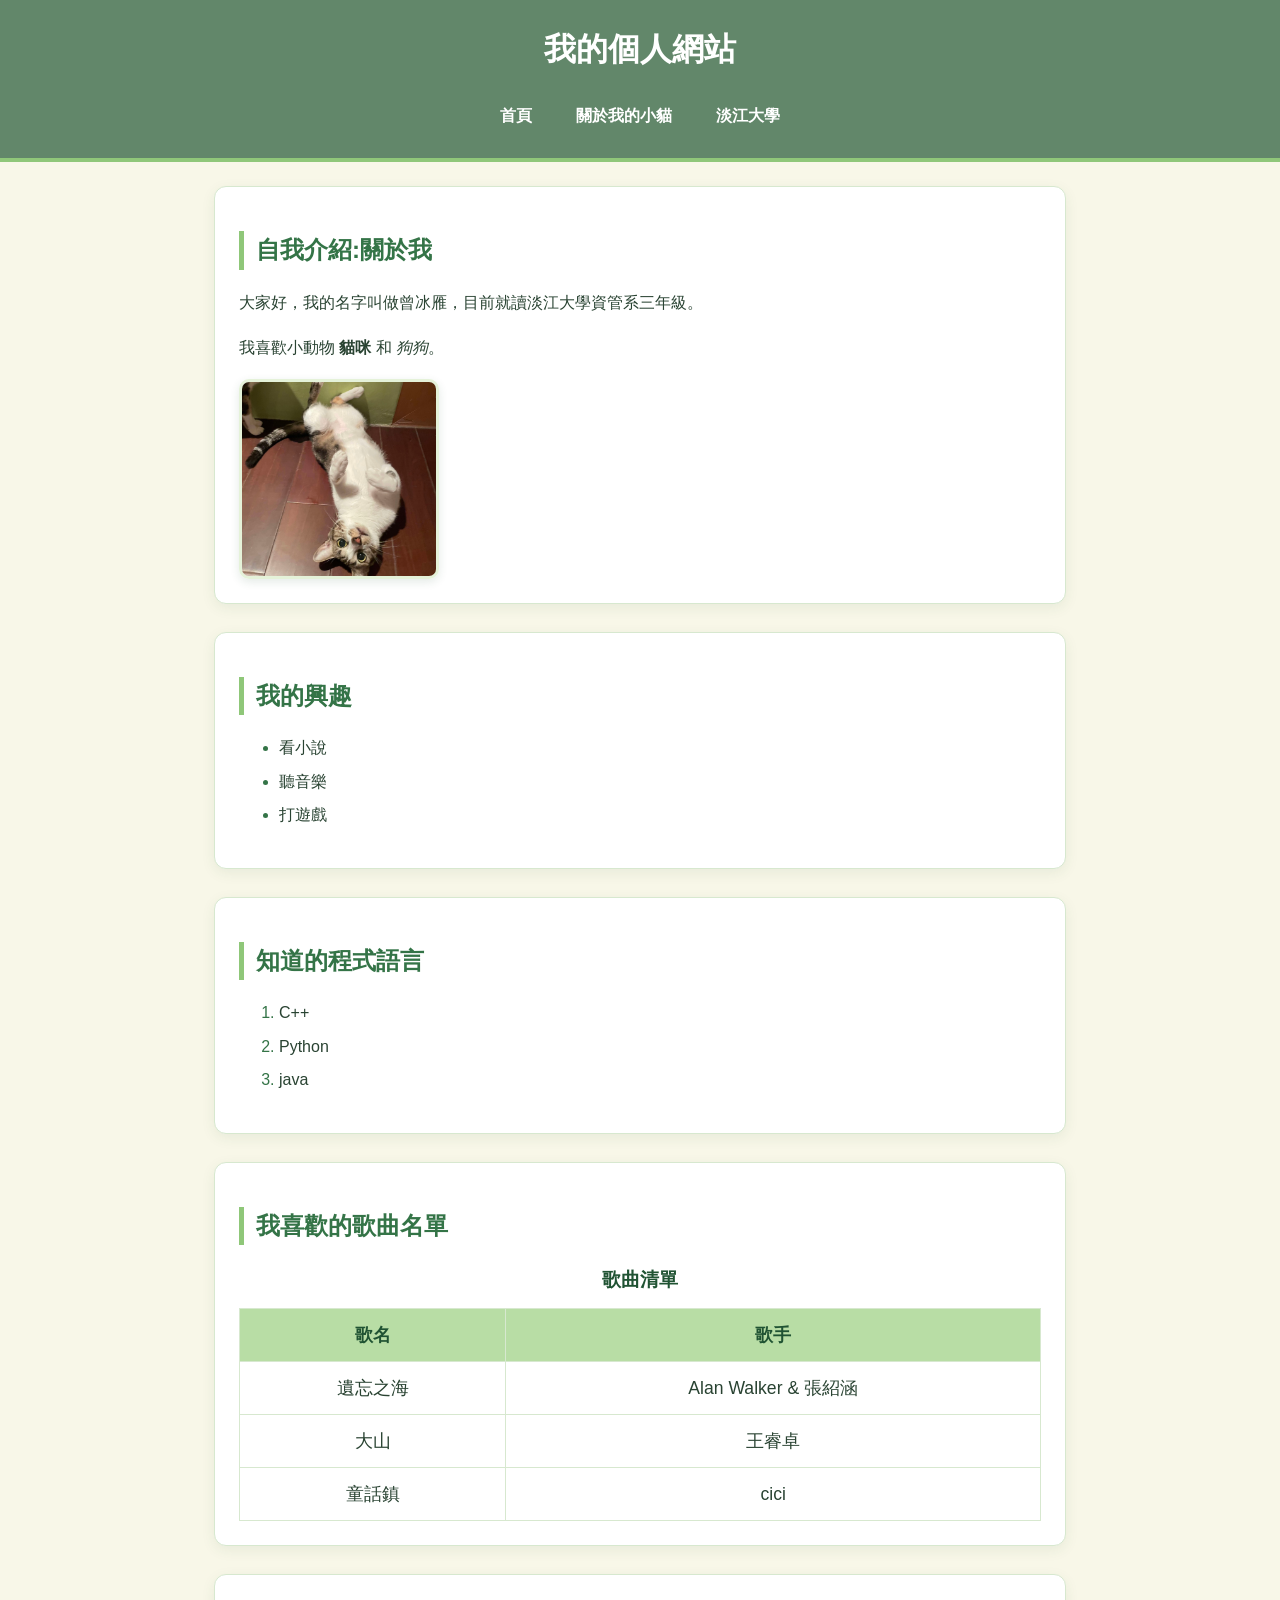
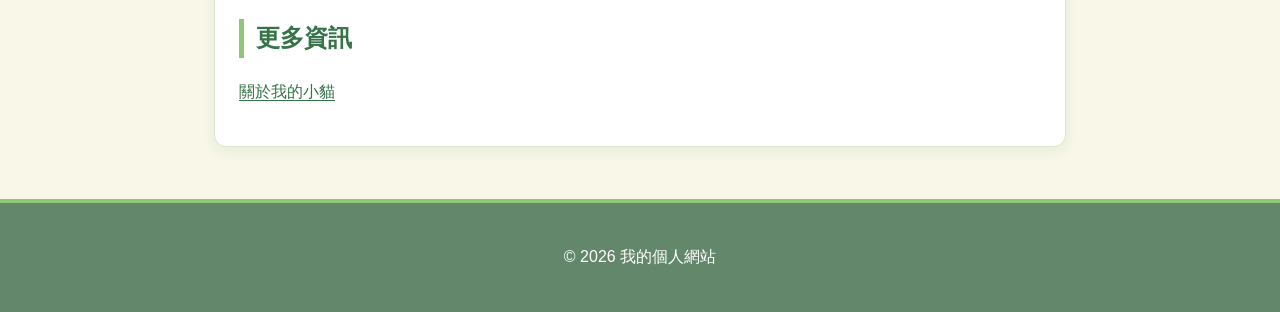
<file: Week02/index.html>
<!DOCTYPE html>
<html lang="zh-Hant">

<head>
  <!-- 設定文字編碼，避免中文顯示亂碼 -->
  <meta charset="UTF-8">

  <!-- 讓網頁能適應手機與不同螢幕尺寸 -->
  <meta name="viewport" content="width=device-width, initial-scale=1.0">

  <!-- 設定瀏覽器分頁標題 -->
  <title>曾冰雁的個人網站</title>

  <link rel="stylesheet" href="style.css">
</head>

<body>
  <!-- header：網頁的頁首區域 -->
  <header>
    <!-- h1：網頁最主要的標題 -->
    <h1>我的個人網站</h1>

    <!-- nav：放置網頁導覽連結 -->
    <nav>
      <!-- 連結到目前的首頁 -->
      <a href="index.html">首頁</a>

      <!-- 連結到同一個資料夾中的 about.html -->
      <a href="about.html">關於我的小貓</a>

      <!-- 連結到外部網站 -->
      <!-- target="_blank" 代表在新分頁開啟 -->
      <a
        href="https://www.tku.edu.tw/"
        target="_blank"
        rel="noreferrer"
      >
        淡江大學
      </a>
    </nav>
  </header>

  <!-- main：網頁的主要內容 -->
  <main>

    <!-- section：自我介紹區域 -->
    <section>
      <h2>自我介紹:關於我</h2>

      <!-- p：建立段落 -->
      <p>
        大家好，我的名字叫做曾冰雁，目前就讀淡江大學資管系三年級。
      </p>

      <!-- strong：表示重要或需要強調的文字 -->
      <!-- em：表示語氣上的強調文字 -->
      <p>
        我喜歡小動物
        <strong>貓咪</strong>
        和
        <em>狗狗</em>。
      </p>
      <div class="card">
      <!-- 插入圖片 -->
      <!-- src：圖片檔案的位置 -->
      <!-- alt：圖片無法顯示時的替代文字 -->
      <!-- width：設定圖片寬度 -->
      <img
        src="images/cat.jpg"
        alt="我的貓貓照片"
        width="200"
      >
      </div>
    </section>

    <!-- section：興趣清單區域 -->
    <section>
      <h2>我的興趣</h2>

      <!-- ul：建立無序清單 -->
      <ul>
        <!-- li：清單中的一個項目 -->
        <li>看小說</li>
        <li>聽音樂</li>
        <li>打遊戲</li>
      </ul>
    </section>

    <!-- section：學習步驟區域 -->
    <section>
      <h2>知道的程式語言</h2>

      <!-- ol：建立有順序的清單 -->
      <ol>
        <li>C++</li>
        <li>Python</li>
        <li>java</li>
      </ol>
    </section>

    <!-- section：課程表格區域 -->
    <section>
      <h2>我喜歡的歌曲名單</h2>
    <div class="table-wrapper">
      <!-- table：建立表格 -->
      <table>
        <!-- caption：設定表格標題 -->
        <caption>歌曲清單</caption>

        <!-- thead：表格的標題區域 -->
        <thead>
          <tr>
            <!-- th：表格標題欄位 -->
            <th scope="col">歌名</th>
            <th scope="col">歌手</th>
          </tr>
        </thead>

        <!-- tbody：表格的資料內容區域 -->
        <tbody>
          <!-- tr：建立一列表格資料 -->
          <tr>
            <!-- td：一般資料欄位 -->
            <td>遺忘之海</td>
            <td>Alan Walker & 張紹涵</td>
          </tr>

          <tr>
            <td>大山</td>
            <td>王睿卓</td>
          </tr>

          <tr>
            <td>童話鎮</td>
            <td>cici</td>
          </tr>
        </tbody>
      </table>
    </div>
    </section>

    <!-- div：一般區塊容器，本身沒有特殊語意 -->
    <div>
      <h2>更多資訊</h2>

      <!-- 連結到 about.html -->
      <p>
        <a href="about.html">關於我的小貓</a>
      </p>
    </div>
  </main>

  <!-- footer：網頁的頁尾區域 -->
  <footer>
    <p>© 2026 我的個人網站</p>
  </footer>
</body>

</html>
</file>
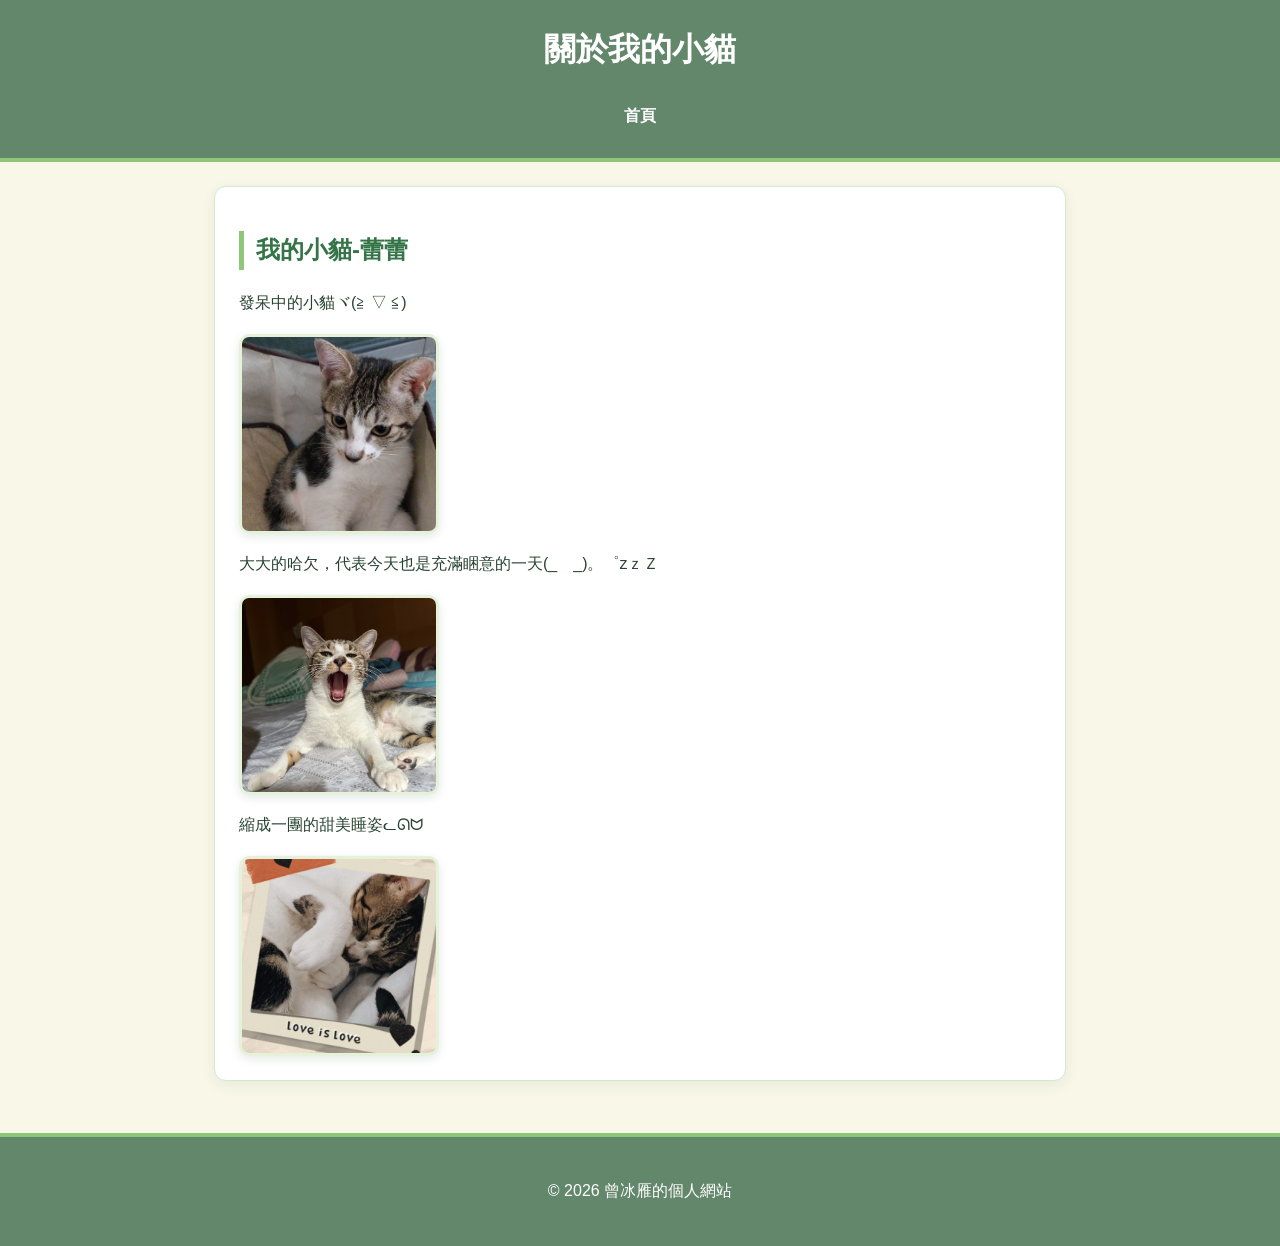
<file: Week02/about.html>
<!DOCTYPE html>
<html lang="zh-Hant">

<head>
  <meta charset="UTF-8">
  <meta name="viewport" content="width=device-width, initial-scale=1.0">
  <title>關於我 - 我的小貓</title>
  <link rel="stylesheet" href="style.css">
</head>

<body>
  <header>
    <h1>關於我的小貓</h1>
    <nav>
      <a href="index.html">首頁</a>
    </nav>
  </header>

  <main>
    <section>
      <h2>我的小貓-蕾蕾</h2>
      <p>發呆中的小貓ヾ(≧ ▽ ≦)ゝ</p>
    <img
        src="images/cat1.jpg"
        alt="蕾蕾小時候的照片"
        width="200"
      >
      <p>大大的哈欠，代表今天也是充滿睏意的一天(_　_)。゜zｚＺ</p>
    <img
        src="images/cat2.jpg"
        alt="蕾蕾打哈欠的可愛照片"
        width="200"
      >
    <p>縮成一團的甜美睡姿ᓚᘏᗢ</p>
    <img
        src="images/cat3.jpg"
        alt="蕾蕾睡覺的可愛照片"
        width="200"
      >
    </section>
  </main>

  <!-- footer：頁尾 -->
  <footer>
    <p>© 2026 曾冰雁的個人網站</p>
  </footer>
</body>

</html>
</file>
<file: Week02/style.css>
* {
  box-sizing: border-box;
}

/* 設定整個網頁的基本文字與背景 */
body {
  font-family: Arial, sans-serif;
  background-color: #F8F7E8;
  color: #294332;
  line-height: 1.6;
  margin: 0;
}

/* 設定頁首與頁尾 */
header,
footer {
  background-color: #62876A;
  color: #FFFFFF;
  padding: 24px;
  text-align: center;
}

header {
  border-bottom: 4px solid #8FC779;
}

header h1 {
  color: #FFFFFF;
}

footer {
  border-top: 4px solid #8FC779;
}

footer p {
  color: #FFFFFF;
}

/* 設定導覽列 */
nav {
  display: flex;
  justify-content: center;
  align-items: center;
  flex-wrap: wrap;
  gap: 12px 24px;
}

/* 設定導覽列中的連結 */
nav a {
  color: #FFFFFF;
  text-decoration: none;
  font-weight: bold;
  padding: 6px 10px;
  border-radius: 6px;
  transition: background-color 0.2s ease, color 0.2s ease;
}

/* 滑鼠移到連結上時加上底線 */
nav a:hover {
  background-color: #B8DDA5;
  color: #205333;
  text-decoration: underline;
}

/* 設定主要內容區域 */
main {
  width: 90%;
  max-width: 900px;
  margin: 0 auto;
  padding: 24px;
}

/* 設定每個內容區塊 */
section,
main > div {
  margin-bottom: 28px;
  padding: 24px;
  background-color: #FFFFFF;
  border: 1px solid #D7E8CF;
  border-radius: 12px;
  box-shadow: 0 4px 14px rgba(32, 83, 51, 0.08);
}

/* 設定標題 */
h1 {
  margin-top: 0;
  color: #205333;
}

h2 {
  color: #347447;
  border-left: 5px solid #8FC779;   /* 標題前| */
  padding-left: 12px;
}

/* 設定段落 */
p {
  line-height: 1.8;
}

/* 設定一般連結 */
a {
  color: #347447;
  text-underline-offset: 3px;
}

a:hover {
  color: #205333;
}

/* 設定圖片 */
img {
  display: block;
  width: 200px;
  height: 200px;
  object-fit: cover;
  border-radius: 10px;
  border: 3px solid #E5F2D9;
  box-shadow: 0 3px 10px rgba(32, 83, 51, 0.12);
}

/*設定表格外觀*/
table {
  width: 100%;
  border-collapse: collapse;
  background-color: #FFFFFF;
  margin-top: 10px;
  border: 1px solid #D7E8CF;
}

caption {
  font-size: 1.2rem;       /* 放大表格小標題的字 */
  font-weight: bold;       /* 讓標題變粗，更有質感 */
  margin-bottom: 12px;     /* 確保標題與表格上方的間距 */
  color: #205333;
}

th,
td {
  border: 1px solid #D7E8CF;
  padding: 12px;
  font-size: 1.1rem;
  text-align: center;
  vertical-align: middle;
}

th {
  background-color: #B8DDA5;
  color: #205333;
}

tbody tr:hover {
  background-color: #E5F2D9;
}

/* 設定清單項目間距 */
li {
  margin-bottom: 8px;
}

li::marker {
  color: #347447;
}

/* 小於 600px 時套用手機版樣式 */
@media (max-width: 600px) {
  header,
  footer {
    padding: 16px;
  }

  main {
    width: 100%;
    padding: 16px;
  }

  section,
  main > div {
    padding: 18px;
    margin-bottom: 20px;
  }

  /* .course-list {
    flex-direction: column;
  } */

  .table-wrapper{
    width: 100%;
    overflow-x:auto;
  }

  nav {
    gap: 6px 10px;
  }

  nav a {
    display: block;
    margin: 4px;
  }

  th,
  td {
    padding: 8px 6px;
    font-size: 0.95rem;
    overflow-wrap: anywhere;
  }
}
</file>
